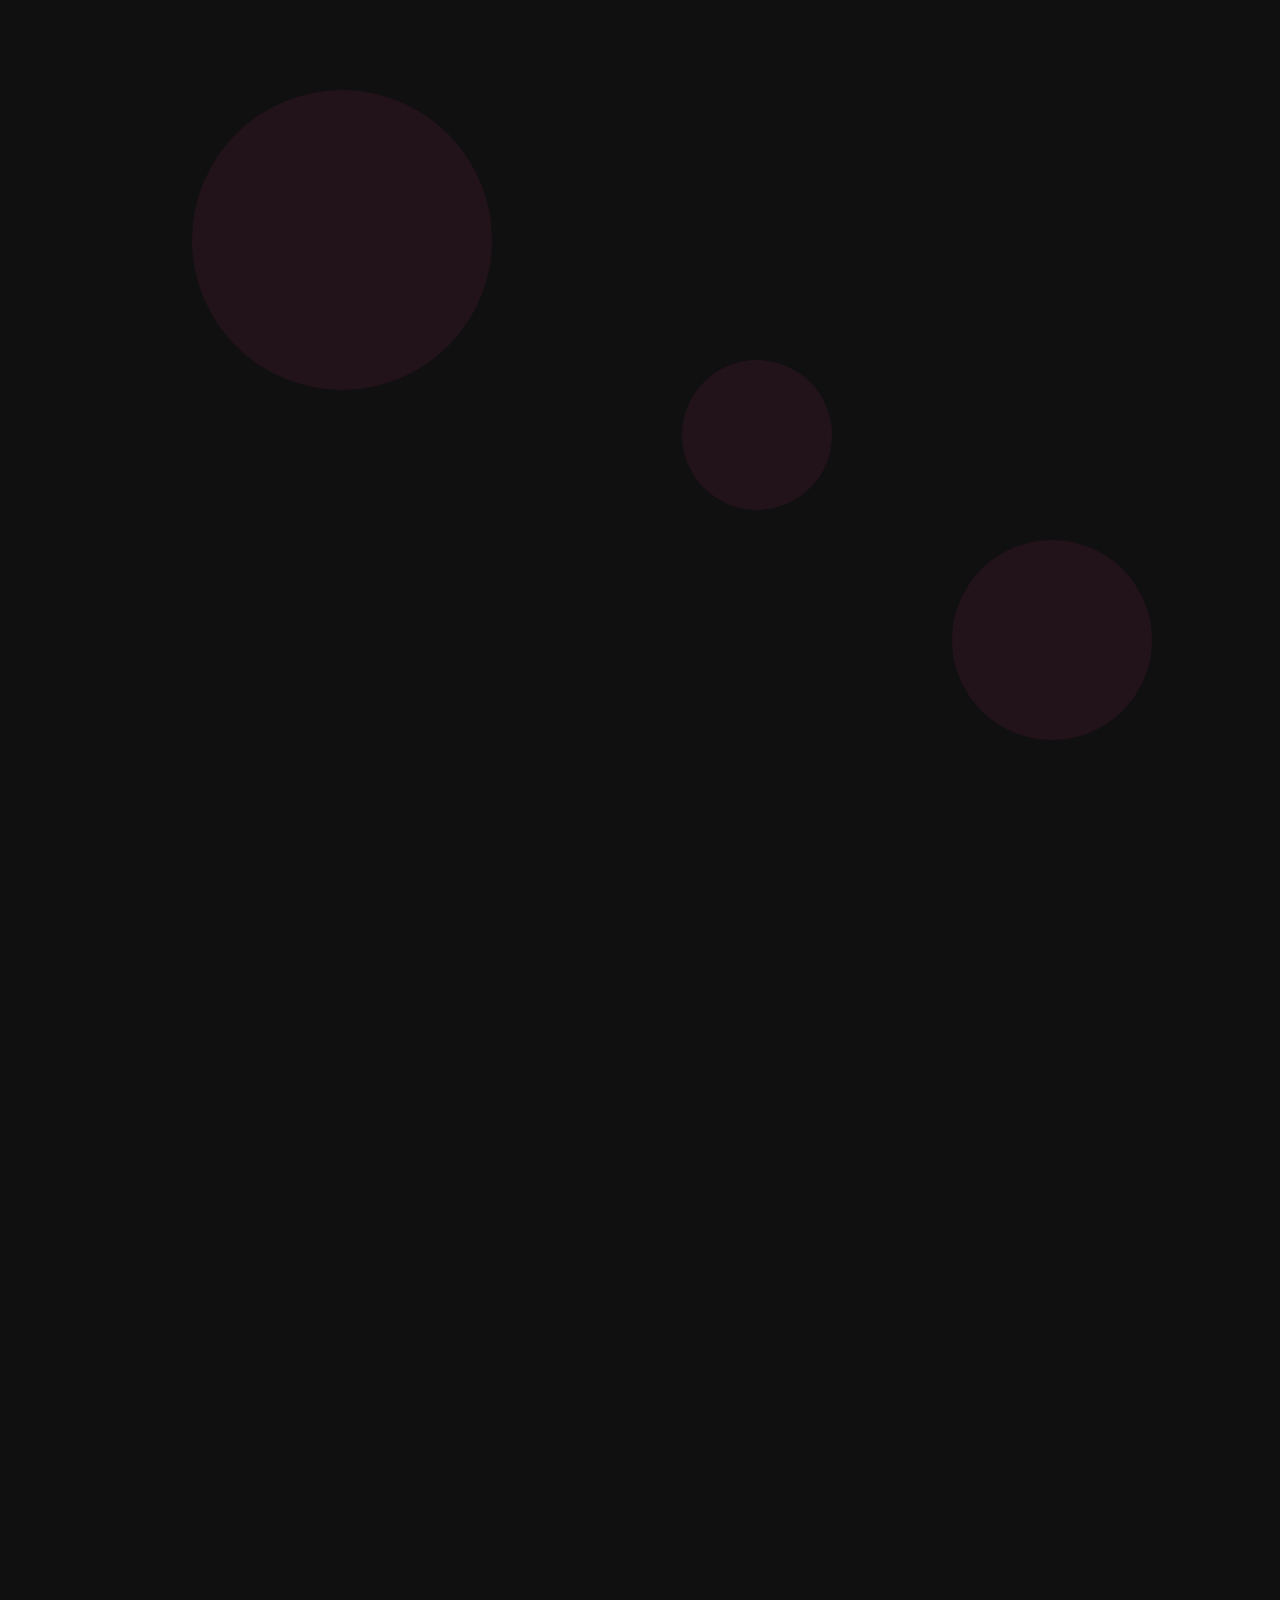
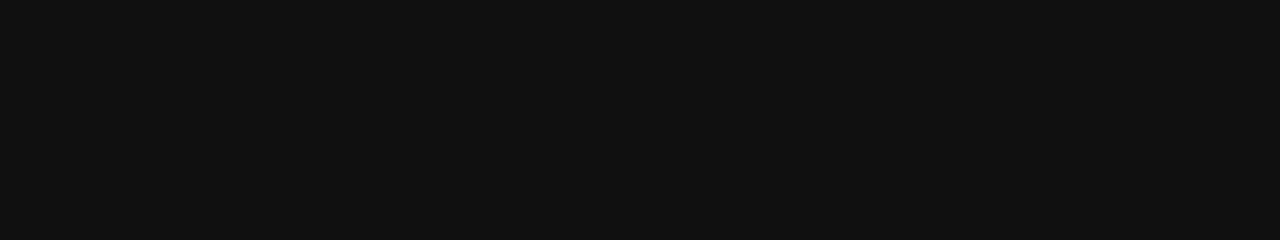
<file: Bharat/index.html>
<!DOCTYPE html>
<html lang="en">
<head>
  <meta charset="UTF-8">
  <title>RightAware – Learn Your Rights</title>
  <meta name="viewport" content="width=device-width, initial-scale=1">
  <link href="https://fonts.googleapis.com/css2?family=Playfair+Display:wght@700&family=Nunito:wght@600&display=swap" rel="stylesheet">
  <style>
    :root {
      --bg: #101010;
      --fg: #ffffff;
      --accent: #FF3497;
      --float-opacity: 0.08;
    }
    * { margin:0; padding:0; box-sizing:border-box; }
    html { scroll-behavior: smooth; }
    body {
      font-family: 'Nunito', sans-serif;
      background: var(--bg);
      color: var(--fg);
      overflow-x: hidden;
      scroll-snap-type: y mandatory;
    }
    section {
      position: relative;
      width: 100vw;
      min-height: 100vh;
      display: flex;
      flex-direction: column;
      align-items: center;
      justify-content: center;
      text-align: center;
      overflow: hidden;
      scroll-snap-align: start;
    }
    /* Hero Styles */
    .hero {
      padding: 2rem;
    }
    .hero h1 {
      font-family: 'Playfair Display', serif;
      font-size: clamp(2.5rem, 8vw, 5rem);
      opacity: 0;
      transform: scale(0.8);
      animation: appearScale 1s forwards;
    }
    .hero .subtitle {
      margin-top: 1rem;
      max-width: 600px;
      opacity: 0;
      transform: translateY(20px);
      animation: appearFade 1s 0.3s forwards;
    }
    .hero .cta-group {
      display: flex;
      flex-direction: column;
      gap: 1rem;
      margin-top: 2rem;
      opacity: 0;
      transform: translateY(20px);
      animation: appearFade 1s 0.6s forwards;
    }
    .cta {
      display: inline-block;
      padding: 1rem 2rem;
      font-size: 1.25rem;
      color: var(--accent);
      border: 2px solid var(--accent);
      border-radius: 10px;
      background: transparent;
      cursor: pointer;
      text-decoration: none;
      transition: transform 0.3s, box-shadow 0.3s;
    }
    .cta:hover {
      transform: translateY(-5px);
      box-shadow: 0 0 15px var(--accent);
    }
    /* Floating Shapes */
    .float {
      position: absolute;
      background: var(--accent);
      opacity: var(--float-opacity);
      border-radius: 50%;
      animation: drift 35s infinite alternate ease-in-out;
    }
    .float:nth-child(1) { width: 300px; height: 300px; top: 10%; left: 15%; }
    .float:nth-child(2) { width: 200px; height: 200px; top: 60%; right: 10%; }
    .float:nth-child(3) { width: 150px; height: 150px; top: 40%; right: 35%; }
    /* Animations */
    @keyframes drift { to { transform: translate(60px, -40px) scale(1.2); } }
    @keyframes appearScale { to { opacity:1; transform:scale(1); } }
    @keyframes appearFade { to { opacity:1; transform:translateY(0); } }
    /* Secondary Section */
    .secondary {
      padding: 4rem 2rem; max-width: 800px; margin: auto;
      opacity: 0;
      transform: translateY(40px);
      background: rgba(24,24,24,0.6);
      backdrop-filter: blur(8px);
      border-radius: 12px;
      transition: opacity 0.8s ease, transform 0.8s ease;
    }
    .secondary.show { opacity:1; transform:translateY(0); }
    /* Responsive */
    @media (max-width:600px) {
      .hero h1 { font-size: clamp(2rem,10vw,4rem); }
      .cta { font-size: 1.1rem; padding: 0.8rem 1.5rem; }
    }
  </style>
</head>
<body>

  <!-- Hero Section -->
  <section class="hero">
    <div class="float"></div><div class="float"></div><div class="float"></div>
    <h1>RightAware – Learn Your Rights</h1>
    <p class="subtitle">
      Understand your legal rights in India — from police procedures to voting and women’s safety.
    </p>
    <div class="cta-group">
      <a href="page2.html" class="cta">🧠 Learn Your Rights</a>
      <a href="quiz.html" class="cta">❓ Myth vs Fact / Quiz</a>

    </div>
  </section>

  <!-- Secondary Section -->
  <section class="secondary" id="features">
    <h2>Empowerment Through Knowledge</h2>
    <p>
      RightAware is designed to give clear, factual information about your legal rights with ease and clarity. Scroll further to explore features and proceed.
    </p>
  </section>

  <script>
    const observer = new IntersectionObserver(entries => {
      entries.forEach(entry => {
        if(entry.isIntersecting) entry.target.classList.add('show');
      });
    }, { threshold: 0.3 });

    observer.observe(document.querySelector('.secondary'));
  </script>

</body>
</html>
</file>
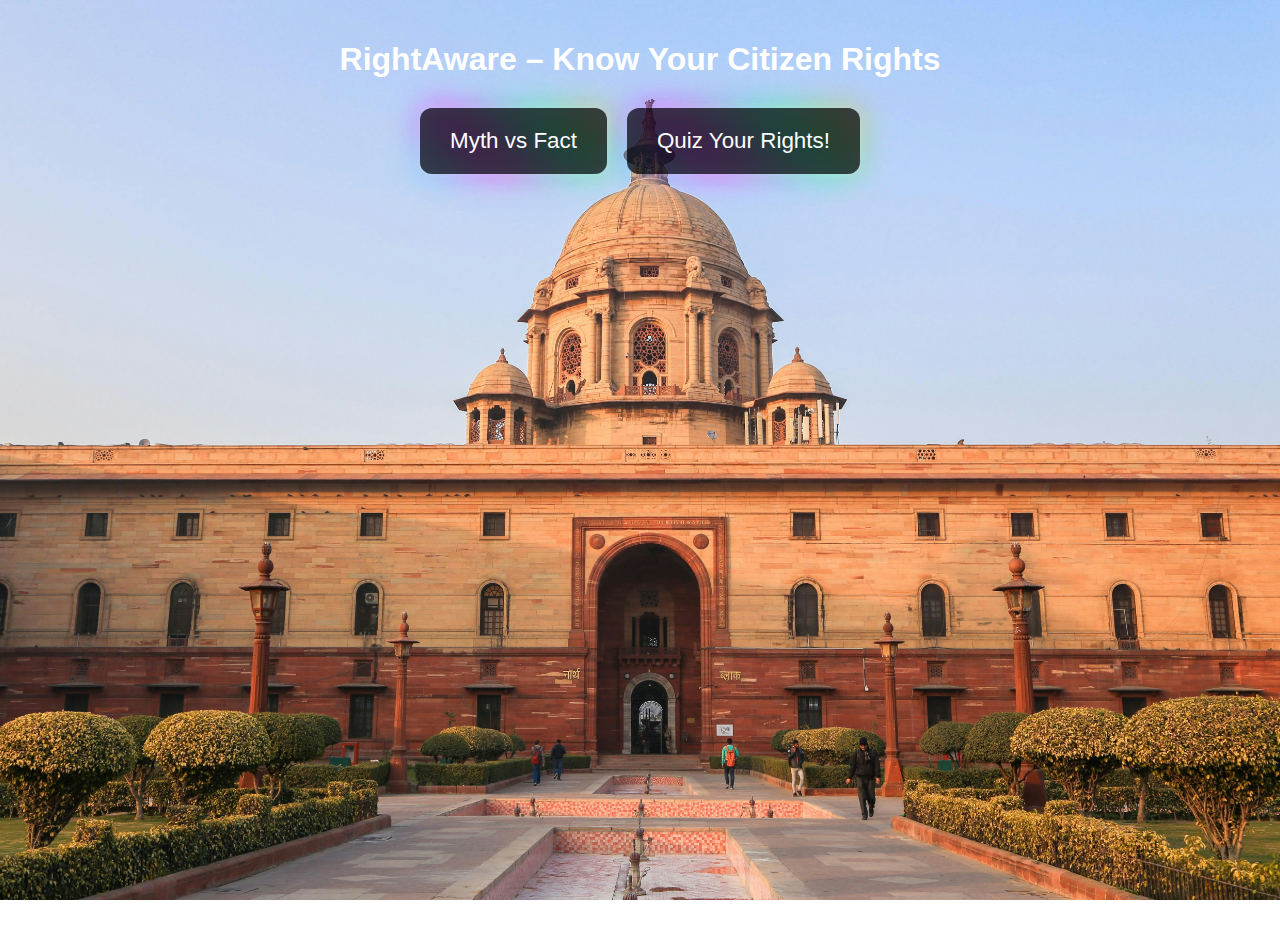
<file: Bharat/quiz.html>
<!DOCTYPE html>
<html lang="en">
<head>
  <meta charset="UTF-8" />
  <meta name="viewport" content="width=device-width, initial-scale=1.0"/>
  <title>RightAware – Know Your Rights</title>
  <link rel="stylesheet" href="style.css" />
</head>
<body>
  <h1>RightAware – Know Your Citizen Rights</h1>

  <div class="card-container">
    <div class="card" onclick="toggleSection('mythSection')">Myth vs Fact </div>
    <div class="card" onclick="toggleSection('quizSection')">Quiz Your Rights! </div>
  </div>

  <section id="mythSection" class="popup-section">
    <h2>Myth vs Fact</h2>
    <p id="myth"></p>
    <p id="fact"></p>
    <button onclick="showRandomMyth()">Next Myth</button>
  </section>

  <section id="quizSection" class="popup-section">
    <h2>Rights Quiz</h2>
    <div id="quiz"></div>
    <button onclick="submitQuiz()">Submit</button>
    <div id="score"></div>
    <button onclick="startQuiz()">Restart Quiz</button>
  </section>

  <script src="script.js"></script>
</body>
</html>
</file>
<file: Bharat/style.css>
/* ---------- BACKGROUND IMAGE ---------- */
body {
  font-family: Arial, sans-serif;
  color: #fff;
  margin: 0;
  padding: 20px;
  background: url('ras.jpg') no-repeat center center fixed;
  background-size: cover;
  min-height: 100vh;
  overflow-x: hidden;
}

h1 {
  text-align: center;
  font-size: 2em;
  margin-bottom: 30px;
  color: #ffffff;
}

/* ---------- CARD STYLES ---------- */
.card-container {
  display: flex;
  justify-content: center;
  gap: 20px;
  margin-bottom: 30px;
  flex-wrap: wrap;
}

.card {
  background-color: rgba(0, 0, 0, 0.7);
  padding: 20px 30px;
  cursor: pointer;
  border-radius: 12px;
  font-size: 1.4rem;
  color: #fff;
  position: relative;
  box-shadow: 0 0 12px rgba(255, 255, 255, 0.3);
  transition: transform 0.3s, box-shadow 0.3s;
  text-align: center;
}

/* Glowing Gradient Effect */
.card::before {
  content: '';
  position: absolute;
  top: -4px;
  left: -4px;
  right: -4px;
  bottom: -4px;
  background: linear-gradient(45deg, #00ffff, #ff00ff, #00ff88, #ffaa00);
  border-radius: 16px;
  filter: blur(15px);
  opacity: 0.5;
  z-index: -1;
  animation: glow 3s linear infinite;
}

@keyframes glow {
  0% { filter: blur(10px); opacity: 0.4; }
  50% { filter: blur(20px); opacity: 0.8; }
  100% { filter: blur(10px); opacity: 0.4; }
}

.card:hover {
  transform: scale(1.05);
  box-shadow: 0 0 20px rgba(255, 255, 255, 0.7);
}

/* ---------- POPUP SECTIONS ---------- */
.popup-section {
  background-color: rgba(0, 0, 0, 0.384);
  padding: 20px;
  margin-top: 20px;
  border-radius: 10px;
  display: none;
  color: #ffffff;
}

/* ---------- BUTTON ---------- */
button {
  margin-top: 15px;
  padding: 10px 20px;
  font-size: 1rem;
  border: none;
  border-radius: 8px;
  background: #2196f3;
  color: white;
  cursor: pointer;
}

button:hover {
  background: #1976d2;
}

/* ---------- FLOATING ICONS ---------- */
@keyframes floaty {
  0% { transform: translateY(0); opacity: 0.6; }
  50% { transform: translateY(-20px); opacity: 1; }
  100% { transform: translateY(0); opacity: 0.6; }
}

.floating-icon {
  position: absolute;
  font-size: 40px;
  animation: floaty 3s infinite ease-in-out;
  color: rgba(255, 255, 255, 0.07);
  pointer-events: none;
}

.icon1 { top: 20%; left: 10%; animation-delay: 0s; }
.icon2 { top: 40%; left: 70%; animation-delay: 1s; }
.icon3 { top: 80%; left: 30%; animation-delay: 2s; }
</file>
